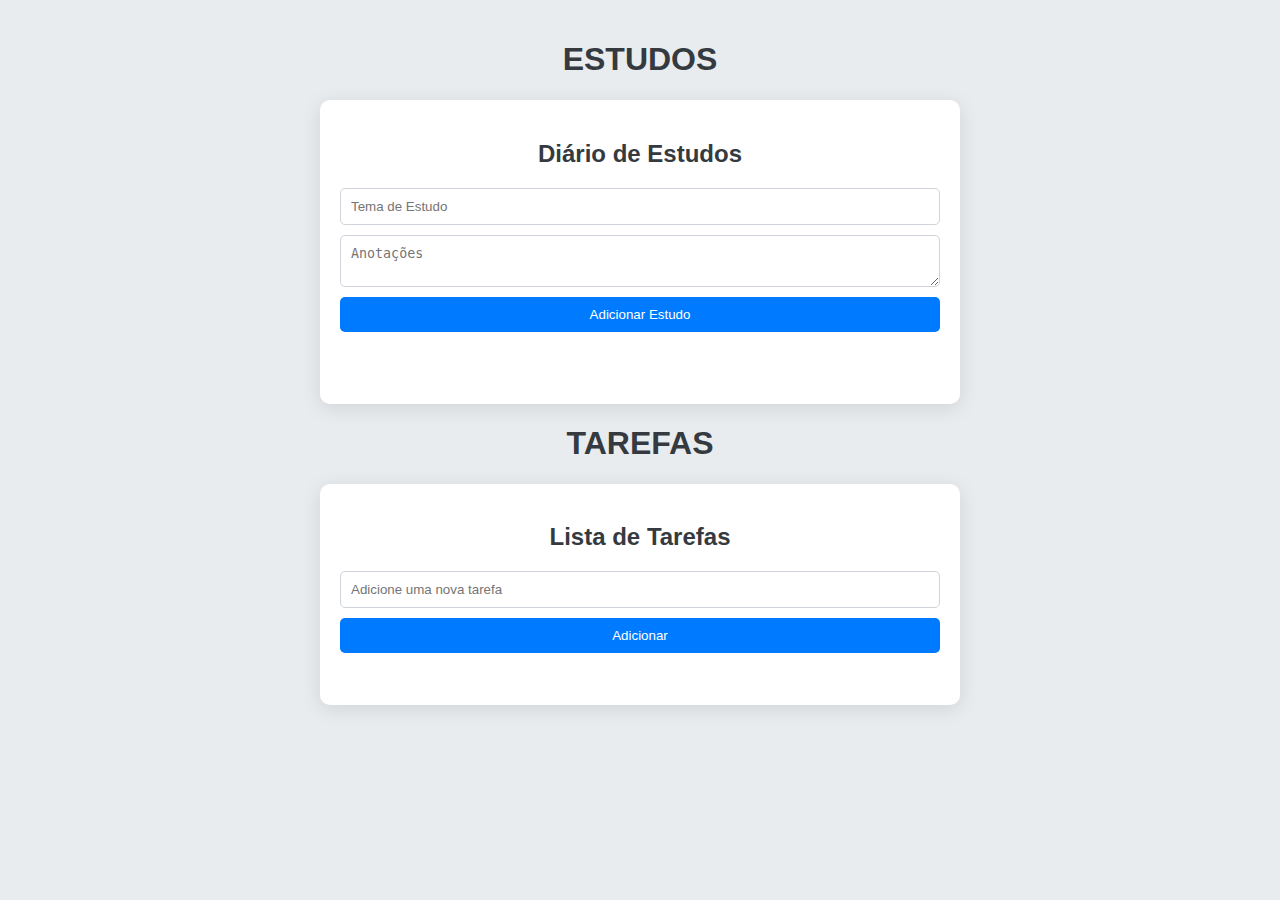
<file: index.html>
<!DOCTYPE html>
<html lang="pt-BR">
    <head>
        <meta charset="UTF-8" />
        <meta name="viewport" content="width=device-width, initial-scale=1.0" />
        <title>Diário de Estudos e Tarefas</title>
        <link rel="stylesheet" href="styles.css" />
    </head>
    <body>
        <section id="study-section">
            <h1>ESTUDOS</h1>

            <div class="container">
                <h2>Diário de Estudos</h2>
                <form id="studyForm">
                    <input
                        type="text"
                        id="topic"
                        placeholder="Tema de Estudo"
                        required
                    />
                    <textarea
                        id="notes"
                        placeholder="Anotações"
                        required
                    ></textarea>
                    <button type="submit">Adicionar Estudo</button>
                </form>
                <ul id="studyList"></ul>
            </div>
        </section>
        <section id="task-section">
            <h1>TAREFAS</h1>
            <div class="container">
                <h2>Lista de Tarefas</h2>
                <input
                    type="text"
                    id="taskInput"
                    placeholder="Adicione uma nova tarefa"
                />
                <button id="addTaskBtn">Adicionar</button>
                <ul id="taskList"></ul>
            </div>
        </section>
        <script src="script.js"></script>
    </body>
</html>
</file>
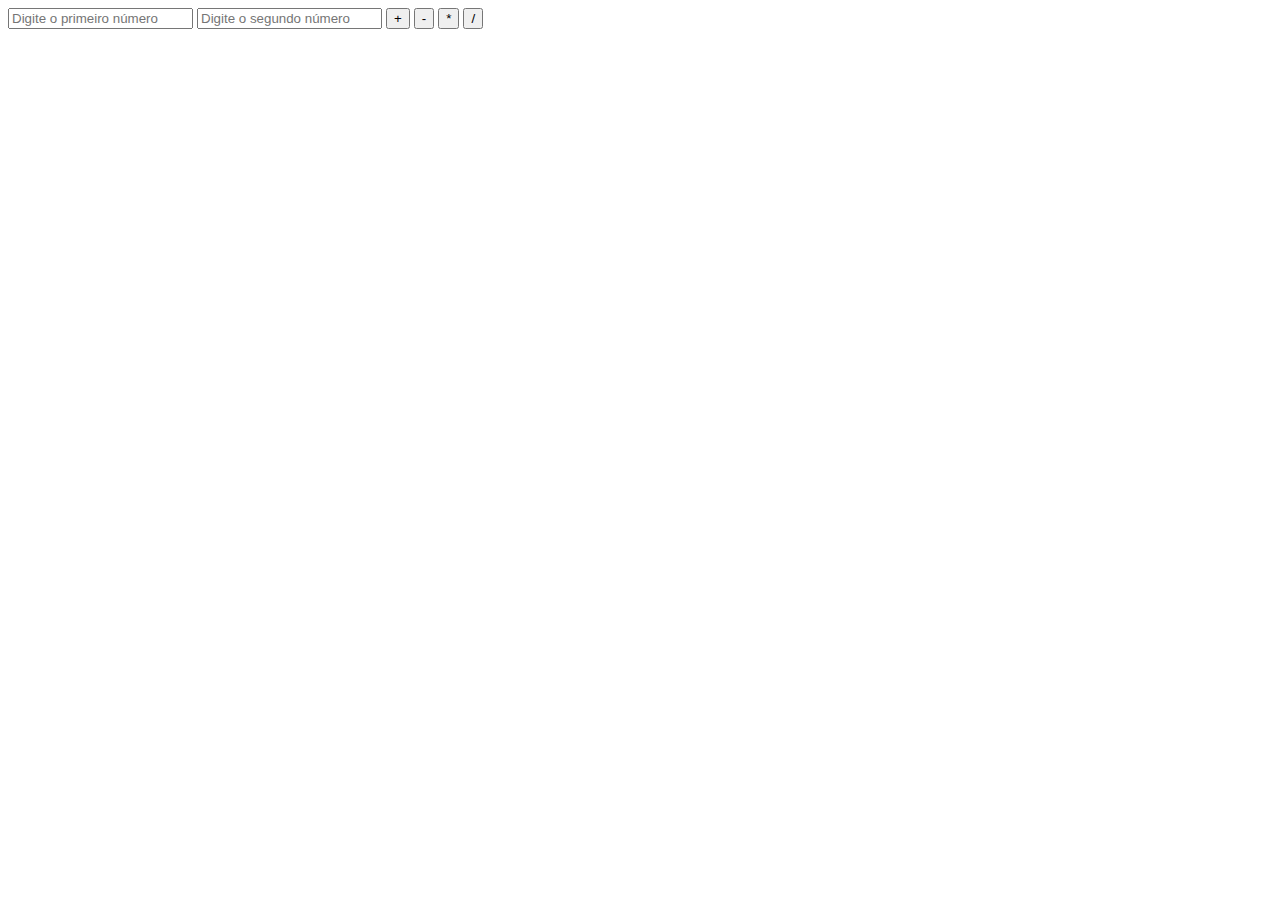
<file: calc.html>
<!DOCTYPE html>
<html lang="pt-BR">
    <head>
        <meta charset="UTF-8" />
        <meta name="viewport" content="width=device-width, initial-scale=1.0" />
        <title>Document</title>
    </head>
    <body>
        <input type="text" id="n1" placeholder="Digite o primeiro número" />
        <input type="text" id="n2" placeholder="Digite o segundo número" />
        <button data-operacao="somar">+</button>
        <button data-operacao="diminuir">-</button>
        <button data-operacao="multiplicar">*</button>
        <button data-operacao="dividir">/</button>
    </body>

    <script>
        const op = (modo) => {
            const a = parseFloat(document.getElementById("n1").value);
            const b = parseFloat(document.getElementById("n2").value);
            let r;
            switch (modo) {
                case "somar":
                    r = a + b;
                    break;
                case "diminuir":
                    r = a - b;
                    break;
                case "multiplicar":
                    r = a * b;
                    break;
                case "dividir":
                    r = a / b;
                    break;

                default:
                    "nd";
                    break;
            }
            alert(`resultado é ${r}`);
        };
        document.querySelectorAll("button").forEach((botao) => {
            botao.addEventListener("click", () => {
                op(botao.dataset.operacao);
            });
        });
    </script>
</html>
</file>
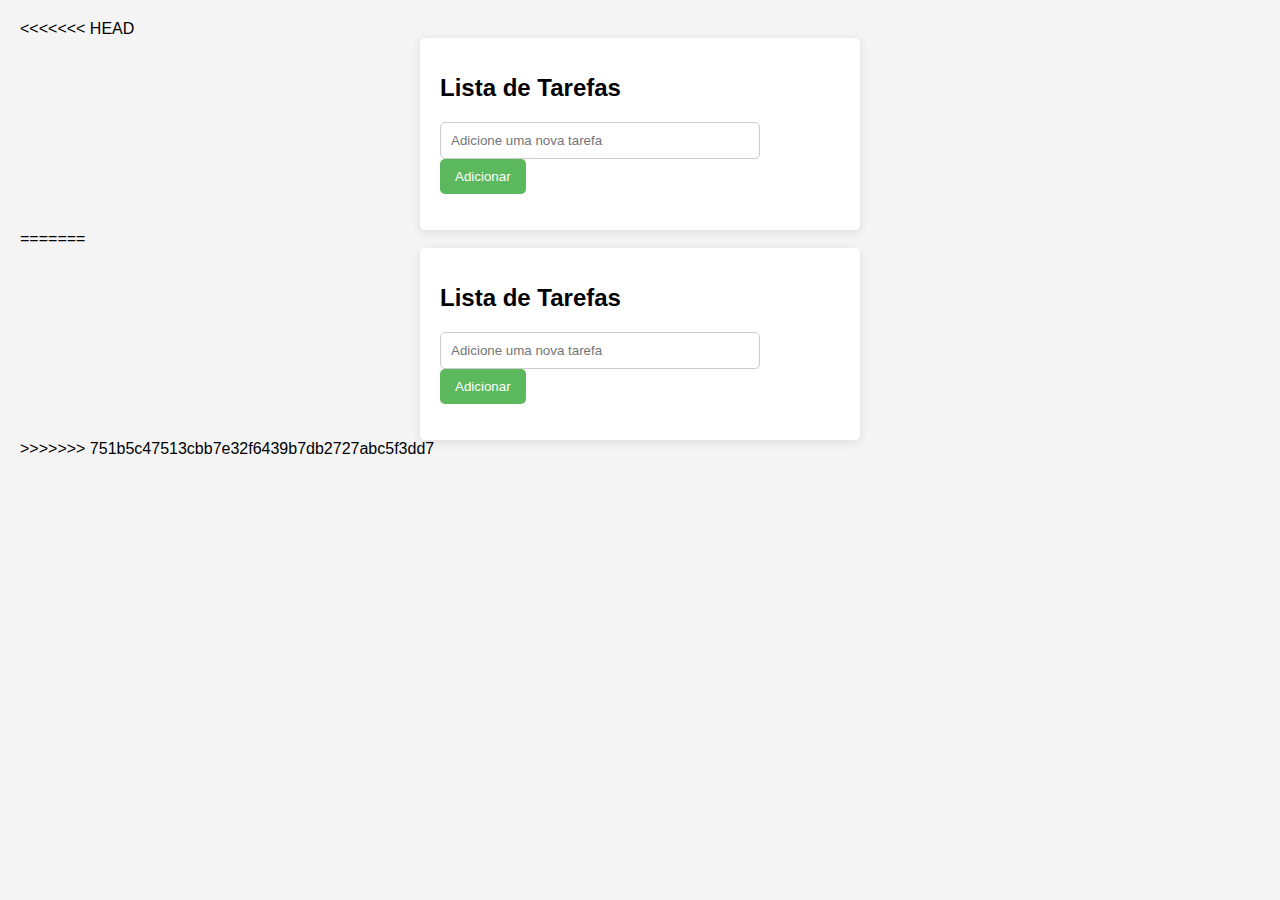
<file: task.html>
<<<<<<< HEAD
    <!DOCTYPE html>
    <html lang="pt-BR">
        <head>
            <meta charset="UTF-8" />
            <meta name="viewport" content="width=device-width, initial-scale=1.0" />
            <title>task</title>
        </head>
        <body>
            <div class="container">
                <h1>Lista de Tarefas</h1>
                <input
                    type="text"
                    id="taskInput"
                    placeholder="Adicione uma nova tarefa"
                />
                <button id="addTaskBtn">Adicionar</button>
                <ul id="taskList"></ul>
            </div>
            <script>
                document
                    .getElementById("addTaskBtn")
                    .addEventListener("click", addTask);
                document
                    .getElementById("taskInput")
                    .addEventListener("keypress", function (e) {
                        if (e.key === "Enter") {
                            addTask();
                        }
                    });

                function addTask() {
                    const taskInput = document.getElementById("taskInput");
                    const taskText = taskInput.value.trim();

                    if (taskText === "") {
                        alert("Por favor, adicione uma tarefa.");
                        return;
                    }

                    const taskList = document.getElementById("taskList");
                    const li = document.createElement("li");

                    li.textContent = taskText;
                    li.addEventListener("click", function () {
                        li.classList.toggle("completed");
                    });

                    const deleteBtn = document.createElement("button");
                    deleteBtn.textContent = "Remover";
                    deleteBtn.className = "delete-btn";
                    deleteBtn.addEventListener("click", function (e) {
                        e.stopPropagation();
                        taskList.removeChild(li);
                    });

                    li.appendChild(deleteBtn);
                    taskList.appendChild(li);
                    taskInput.value = "";
                }
            </script>
            <style>
                body {
                    font-family: Arial, sans-serif;
                    background-color: #f4f4f4;
                    margin: 0;
                    padding: 20px;
                }

                .container {
                    max-width: 400px;
                    margin: auto;
                    background: #fff;
                    padding: 20px;
                    border-radius: 5px;
                    box-shadow: 0 2px 10px rgba(0, 0, 0, 0.1);
                }

                h1 {
                    font-size: 24px;
                    margin-bottom: 20px;
                }

                input {
                    width: calc(100% - 80px);
                    padding: 10px;
                    margin-right: 10px;
                    border: 1px solid #ccc;
                    border-radius: 5px;
                }

                button {
                    padding: 10px 15px;
                    background-color: #5cb85c;
                    color: white;
                    border: none;
                    border-radius: 5px;
                    cursor: pointer;
                }

                button:hover {
                    background-color: #4cae4c;
                }

                ul {
                    list-style: none;
                    padding: 0;
                }

                li {
                    display: flex;
                    justify-content: space-between;
                    align-items: center;
                    padding: 10px;
                    border-bottom: 1px solid #eee;
                }

                li.completed {
                    text-decoration: line-through;
                    color: #999;
                }

                .delete-btn {
                    background-color: #d9534f;
                    color: white;
                    border: none;
                    border-radius: 5px;
                    cursor: pointer;
                    padding: 5px 10px;
                }
            </style>
        </body>
    </html>
=======
    <!DOCTYPE html>
    <html lang="pt-BR">
        <head>
            <meta charset="UTF-8" />
            <meta name="viewport" content="width=device-width, initial-scale=1.0" />
            <title>task</title>
        </head>
        <body>
            <div class="container">
                <h1>Lista de Tarefas</h1>
                <input
                    type="text"
                    id="taskInput"
                    placeholder="Adicione uma nova tarefa"
                />
                <button id="addTaskBtn">Adicionar</button>
                <ul id="taskList"></ul>
            </div>
            <script>
                document
                    .getElementById("addTaskBtn")
                    .addEventListener("click", addTask);
                document
                    .getElementById("taskInput")
                    .addEventListener("keypress", function (e) {
                        if (e.key === "Enter") {
                            addTask();
                        }
                    });

                function addTask() {
                    const taskInput = document.getElementById("taskInput");
                    const taskText = taskInput.value.trim();

                    if (taskText === "") {
                        alert("Por favor, adicione uma tarefa.");
                        return;
                    }

                    const taskList = document.getElementById("taskList");
                    const li = document.createElement("li");

                    li.textContent = taskText;
                    li.addEventListener("click", function () {
                        li.classList.toggle("completed");
                    });

                    const deleteBtn = document.createElement("button");
                    deleteBtn.textContent = "Remover";
                    deleteBtn.className = "delete-btn";
                    deleteBtn.addEventListener("click", function (e) {
                        e.stopPropagation();
                        taskList.removeChild(li);
                    });

                    li.appendChild(deleteBtn);
                    taskList.appendChild(li);
                    taskInput.value = "";
                }
            </script>
            <style>
                body {
                    font-family: Arial, sans-serif;
                    background-color: #f4f4f4;
                    margin: 0;
                    padding: 20px;
                }

                .container {
                    max-width: 400px;
                    margin: auto;
                    background: #fff;
                    padding: 20px;
                    border-radius: 5px;
                    box-shadow: 0 2px 10px rgba(0, 0, 0, 0.1);
                }

                h1 {
                    font-size: 24px;
                    margin-bottom: 20px;
                }

                input {
                    width: calc(100% - 80px);
                    padding: 10px;
                    margin-right: 10px;
                    border: 1px solid #ccc;
                    border-radius: 5px;
                }

                button {
                    padding: 10px 15px;
                    background-color: #5cb85c;
                    color: white;
                    border: none;
                    border-radius: 5px;
                    cursor: pointer;
                }

                button:hover {
                    background-color: #4cae4c;
                }

                ul {
                    list-style: none;
                    padding: 0;
                }

                li {
                    display: flex;
                    justify-content: space-between;
                    align-items: center;
                    padding: 10px;
                    border-bottom: 1px solid #eee;
                }

                li.completed {
                    text-decoration: line-through;
                    color: #999;
                }

                .delete-btn {
                    background-color: #d9534f;
                    color: white;
                    border: none;
                    border-radius: 5px;
                    cursor: pointer;
                    padding: 5px 10px;
                }
            </style>
        </body>
    </html>
>>>>>>> 751b5c47513cbb7e32f6439b7db2727abc5f3dd7
</file>
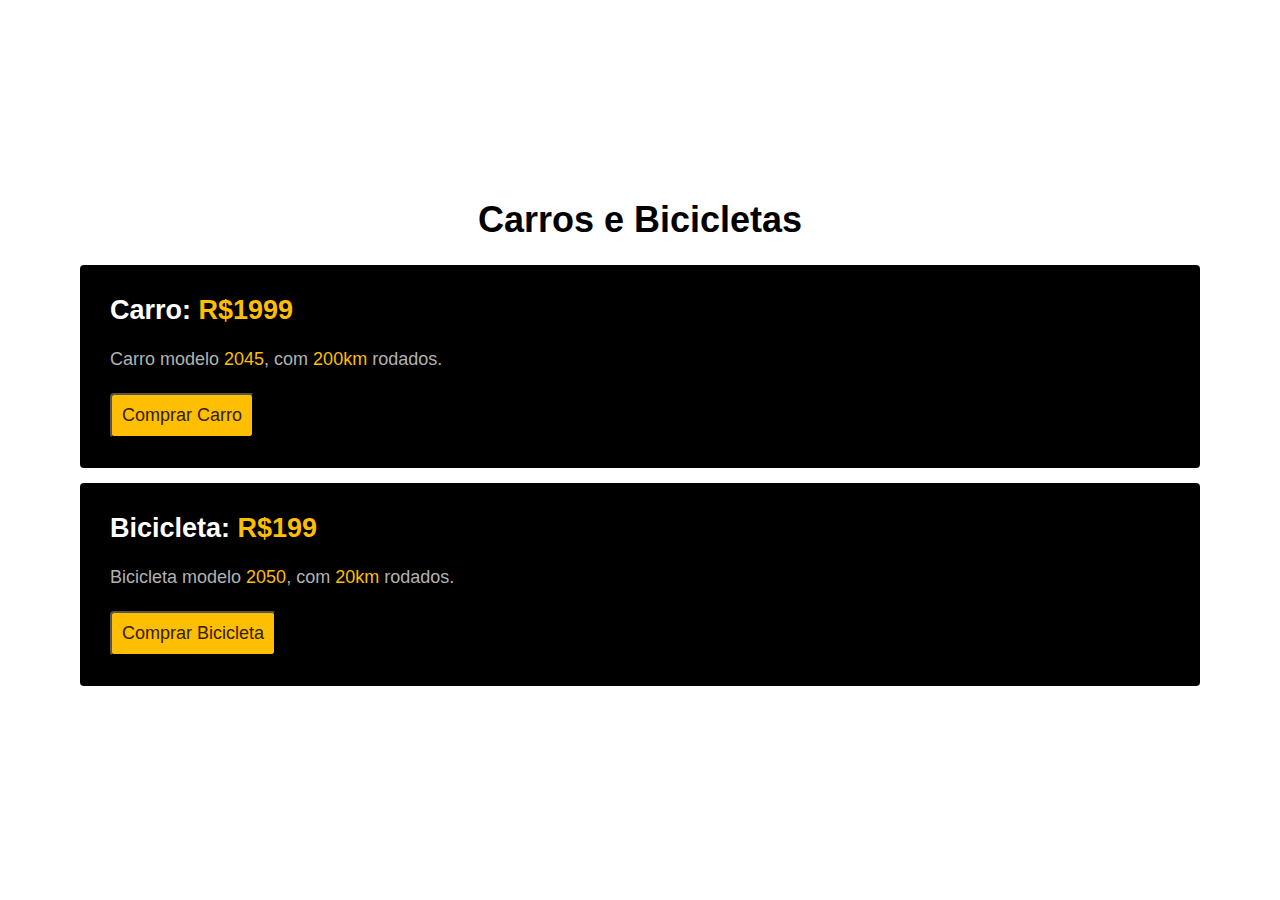
<file: exc1/display.html>
<html>

<head>
  <title>Document</title>
  <link rel="stylesheet" href="style.css">
</head>

<body>
  <h1>Carros e Bicicletas</h1>
  <div>
    <h2>Carro: <span>R$1999</span>
    </h2>
    <p>Carro modelo
      <span>2045</span>, com <span>200km</span> rodados.
    </p>
    <button>Comprar Carro</button>

  </div>
  <div>
    <h2>Bicicleta: <span>R$199</span></h2>
    <p>Bicicleta modelo
      <span>2050</span>, com <span>20km</span> rodados.
    </p>
    <button>Comprar Bicicleta</button>
  </div>
</body>

</html>
</file>
<file: styles.css>
body {
    font-family: "Arial", sans-serif;
    background-color: #e9ecef;
    margin: 0;
    padding: 20px;
}

.container {
    display: grid;
    align-items: center;
    max-width: 600px;
    margin: auto;
    background: white;
    padding: 20px;
    border-radius: 10px;
    box-shadow: 0 4px 20px rgba(0, 0, 0, 0.1);
}

h1,
h2 {
    text-align: center;
    color: #343a40;
}

form {
    display: flex;
    flex-direction: column;
    margin-bottom: 20px;
}

input,
textarea {
    margin-bottom: 10px;
    padding: 10px;
    border: 1px solid #ced4da;
    border-radius: 5px;
    transition: border-color 0.3s;
    resize: vertical;
    max-height: 200px;
}

input:focus,
textarea:focus {
    border-color: #80bdff;
    outline: none;
}

button {
    padding: 10px;
    background-color: #007bff;
    color: white;
    border: none;
    border-radius: 5px;
    cursor: pointer;
    transition: background-color 0.3s;
}

button:hover {
    background-color: #0056b3;
}

ul {
    list-style-type: none;
    padding: 0;
}

li {
    background: #f8f9fa;
    margin: 10px 0;
    padding: 15px;
    border-radius: 5px;
    position: relative;
    box-shadow: 0 2px 5px rgba(0, 0, 0, 0.1);
    display: flex;
    justify-content: space-between;
    align-items: center;
}

li.completed {
    text-decoration: line-through;
    color: #999;
}

p {
    margin: 22px;
}

.edit-btn,
.delete-btn {
    background: transparent;
    border: none;
    cursor: pointer;
    color: #007bff;
    font-size: 0.9em;
}

.edit-btn:hover,
.delete-btn:hover {
    text-decoration: underline;
}
</file>
<file: exc1/style.css>
body {
  margin: 0;
  padding: 0;
  align-content: center;
  font-family: Arial, Helvetica, sans-serif;
  font-size: 18px;
}

h1 {
  color: black;
  text-align: center;
}
h2 {
  margin: 0;
}
p {
  padding: 5px 0;
  color: #b2b2b2;
}

div {
  background-color: black;
  color: white;
  padding: 30px;
  margin: 15px 80px;
  align-content: center;
  border-radius: 4px;
}
span {
  color: #febe01;
}

button {
  font-family: Arial, Helvetica, sans-serif;
  font-size: 18px;
  padding: 10px;
  background: #febe01;
  color: #332100;
  border-radius: 4px;
  display: inline-block;
}
</file>
